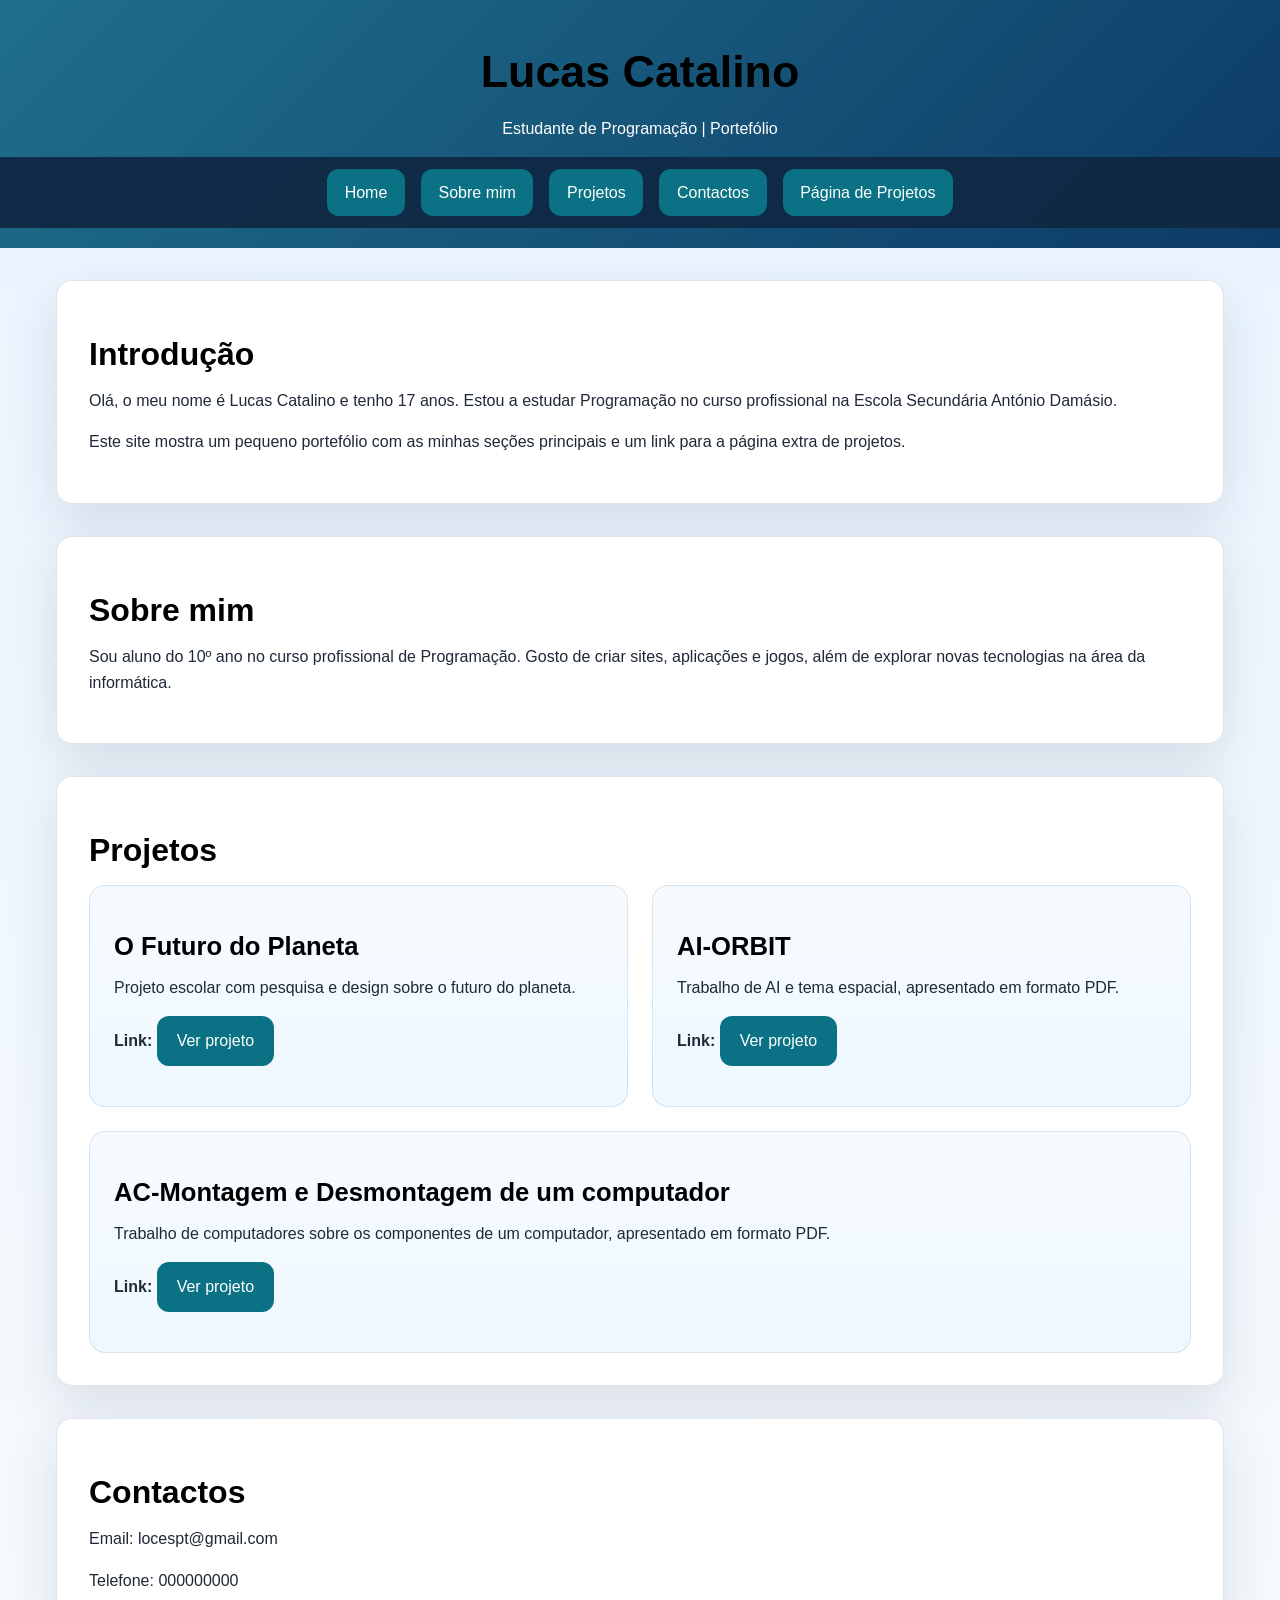
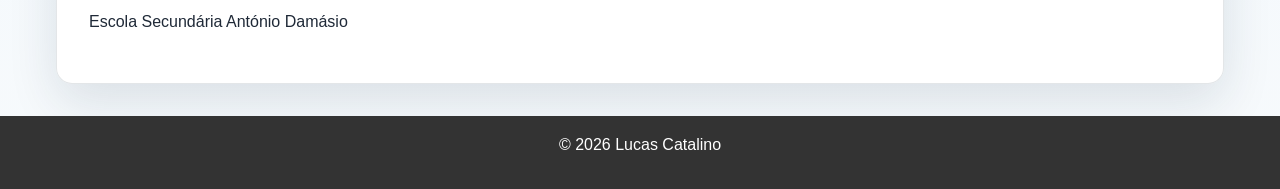
<file: Index.html>
<!doctype html>
<html lang="pt">
<head>
    <meta charset="UTF-8">
    <meta name="viewport" content="width=device-width, initial-scale=1.0">
    <title>Portefólio - Lucas Catalino</title>
    <link rel="stylesheet" href="styles.css">
</head>
<body>
    <header>
        <div class="branding">
            <h1>Lucas Catalino</h1>
            <p>Estudante de Programação | Portefólio</p>
        </div>
        <nav>
            <a href="#home">Home</a>
            <a href="#sobre">Sobre mim</a>
            <a href="#projetos">Projetos</a>
            <a href="#contactos">Contactos</a>
            <a href="pagina principal.html">Página de Projetos</a>
        </nav>
    </header>
    <main>
        <section id="home" class="container">
            <h2>Introdução</h2>
            <p>Olá, o meu nome é Lucas Catalino e tenho 17 anos. Estou a estudar Programação no curso profissional na Escola Secundária António Damásio.</p>
            <p>Este site mostra um pequeno portefólio com as minhas seções principais e um link para a página extra de projetos.</p>
        </section>
        <section id="sobre" class="container">
            <h2>Sobre mim</h2>
            <p>Sou aluno do 10º ano no curso profissional de Programação. Gosto de criar sites, aplicações e jogos, além de explorar novas tecnologias na área da informática.</p>
        </section>
        <section id="projetos" class="container">
            <h2>Projetos</h2>
            <div class="container1">
                <div class="coluna">
                    <h3>O Futuro do Planeta</h3>
                    <p>Projeto escolar com pesquisa e design sobre o futuro do planeta.</p>
                    <p><strong>Link:</strong> <a href="pagina principal.html" class="button">Ver projeto</a></p>
                </div>
                <div class="coluna">
                    <h3>AI-ORBIT</h3>
                    <p>Trabalho de AI e tema espacial, apresentado em formato PDF.</p>
                    <p><strong>Link:</strong> <a href="Pagina AI.html" class="button">Ver projeto</a></p>
                </div>
                                <div class="coluna">
                    <h3>AC-Montagem e Desmontagem de um computador</h3>
                    <p>Trabalho de computadores sobre os componentes de um computador, apresentado em formato PDF.</p>
                    <p><strong>Link:</strong> <a href="pagina principal.html" class="button">Ver projeto</a></p>
                </div>
            </div>
        </section>
        <section id="contactos" class="container">
            <h2>Contactos</h2>
            <p>Email: locespt@gmail.com</p>
            <p>Telefone: 000000000</p>
            <p>Escola Secundária António Damásio</p>
        </section>
    </main>
    <footer>
        <p>© 2026 Lucas Catalino</p>
    </footer>
</body>
</html>
</file>
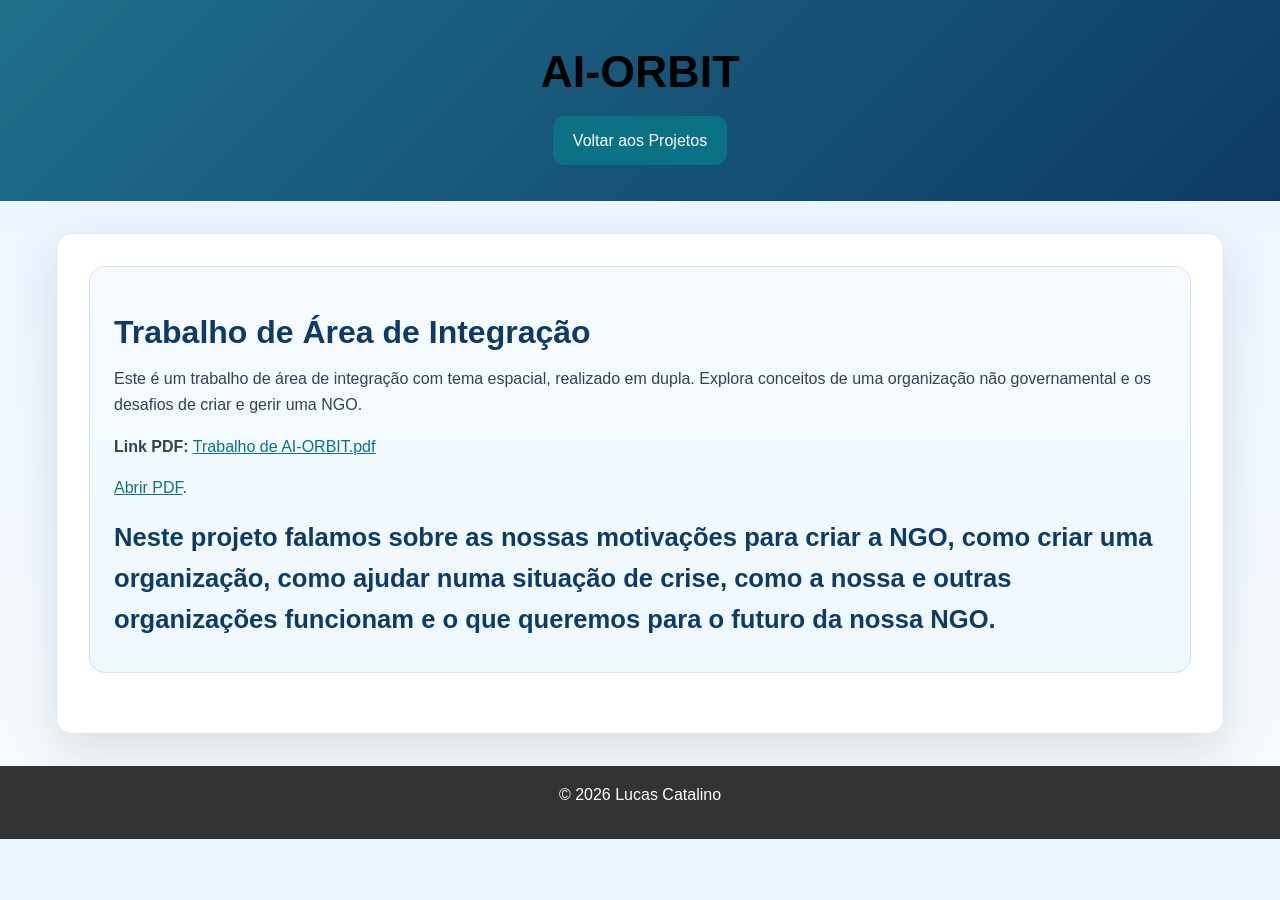
<file: Pagina AI.html>
<!doctype html>
<html lang="pt">
<head>
    <meta charset="UTF-8">
    <meta name="viewport" content="width=device-width, initial-scale=1.0">
    <title>AI-ORBIT</title>
    <link rel="stylesheet" href="styles.css">
</head>
<body>
    <header>
        <h1>AI-ORBIT</h1>
        <p><a href="pagina principal.html" class="button">Voltar aos Projetos</a></p>
    </header>
    <main>
        <section class="container">
            <article class="project">
                <h2>Trabalho de Área de Integração</h2>
                <p>Este é um trabalho de área de integração com tema espacial, realizado em dupla. 
                   Explora conceitos de uma organização não governamental e os desafios de criar e gerir uma NGO.</p>
                <p><strong>Link PDF:</strong> <a href="Images/Trabalho de AI-ORBIT.pdf" target="_blank">Trabalho de AI-ORBIT.pdf</a></p>
                <object data="Images/Trabalho de AI-ORBIT.pdf#page=1" type="application/pdf" width="100%" height="400">
                    <p><a href="Images/Trabalho de AI-ORBIT.pdf" target="_blank">Abrir PDF</a>.</p>
                </object>
                <h3>Neste projeto falamos sobre as nossas motivações para criar a NGO,
                    como criar uma organização, como ajudar numa situação de crise, 
                    como a nossa e outras organizações funcionam e o que queremos para o futuro da nossa NGO.</h3>  
            </article>
        </section>
    </main>
    <footer>
        <p>© 2026 Lucas Catalino</p>
    </footer>
</body>
</html>
</file>
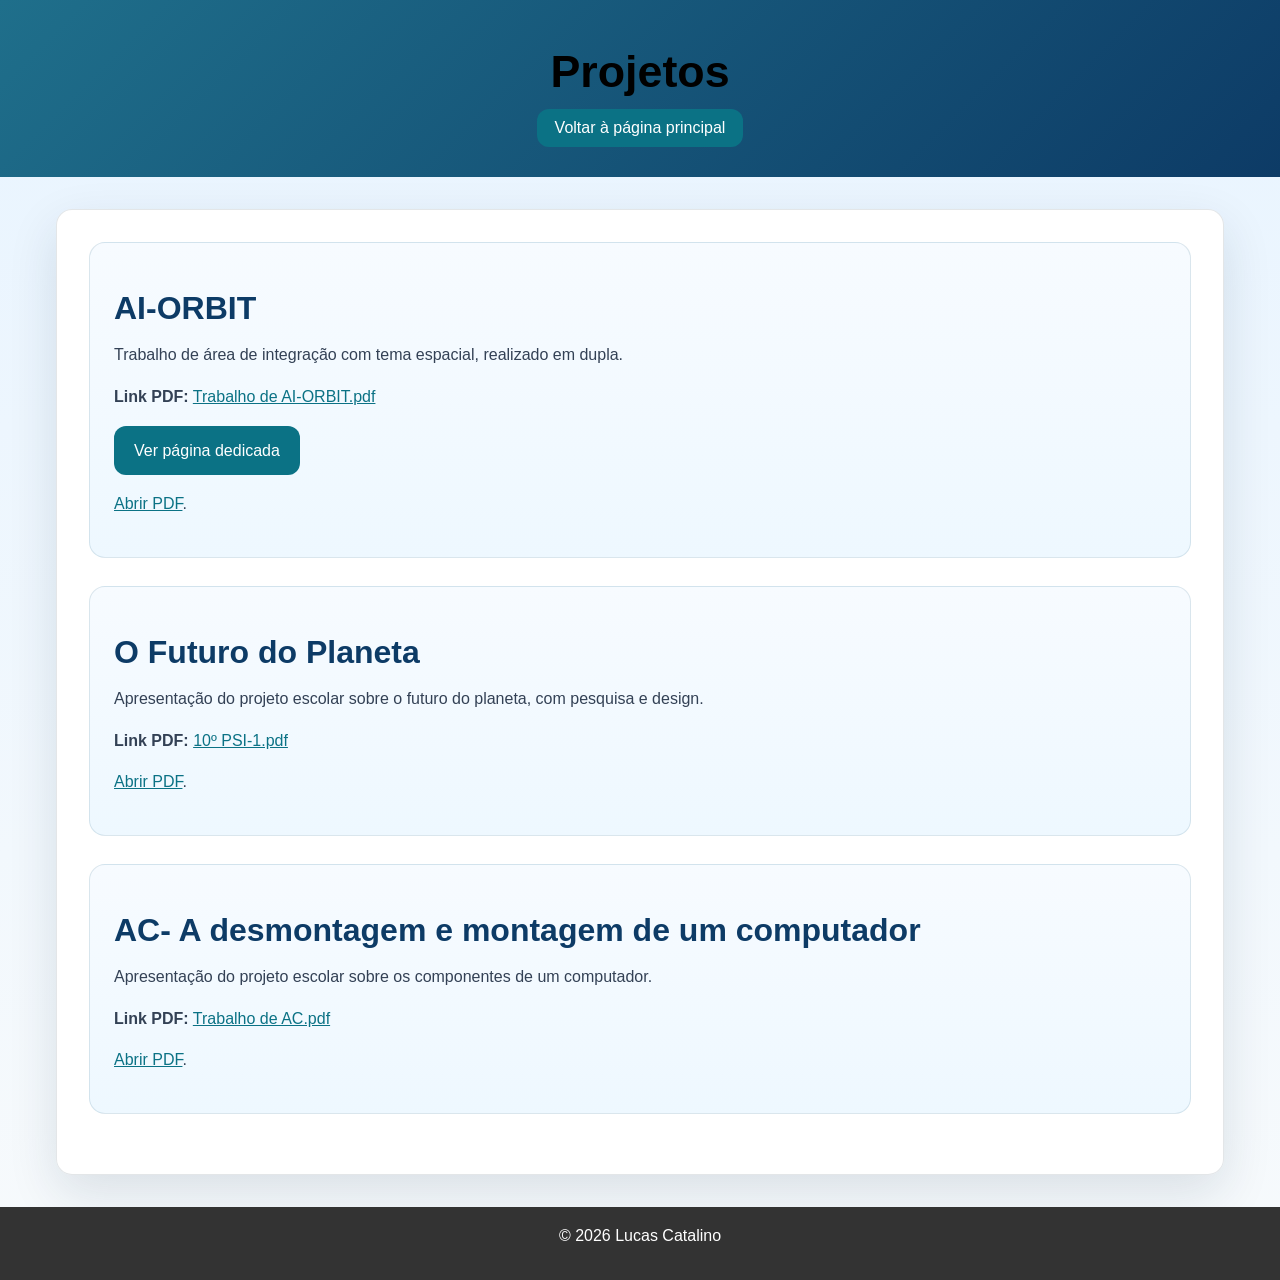
<file: pagina principal.html>
<!doctype html>
<html lang="pt">
<head>
    <meta charset="UTF-8">
    <meta name="viewport" content="width=device-width, initial-scale=1.0">
    <title>Página de Projetos</title>
    <link rel="stylesheet" href="styles.css">
</head>
<body>
    <header>
        <h1>Projetos</h1>
        <p><a href="Index.html">Voltar à página principal</a></p>
    </header>
    <main>
        <section class="container">
           
            <article class="project">
                <h2>AI-ORBIT</h2>
                <p>Trabalho de área de integração com tema espacial, realizado em dupla.</p>
                <p><strong>Link PDF:</strong> <a href="Images/Trabalho de AI-ORBIT.pdf" target="_blank">Trabalho de AI-ORBIT.pdf</a></p>
                <p><a href="Pagina AI.html" class="button">Ver página dedicada</a></p>
                <object data="Images/Trabalho de AI-ORBIT.pdf#page=1" type="application/pdf" width="100%" height="400">
                    <p><a href="Images/Trabalho de AI-ORBIT.pdf" target="_blank">Abrir PDF</a>.</p>
                </object>
            </article>
                       <article class="project">
                <h2>O Futuro do Planeta</h2>
                <p>Apresentação do projeto escolar sobre o futuro do planeta, com pesquisa e design.</p>
                <p><strong>Link PDF:</strong> <a href="Images/10º PSI-1.pdf" target="_blank">10º PSI-1.pdf</a></p>
                <object data="Images/10º PSI-1.pdf#page=1" type="application/pdf" width="100%" height="400">
                    <p><a href="Images/10º PSI-1.pdf" target="_blank">Abrir PDF</a>.</p>
                </object>
            </article>
                       <article class="project">
                <h2>AC- A desmontagem e montagem de um computador</h2>
                <p>Apresentação do projeto escolar sobre os componentes de um computador.</p>
                <p><strong>Link PDF:</strong> <a href="Images/Trabalho de AC.pdf" target="_blank">Trabalho de AC.pdf</a></p>
                <object data="Images/Trabalho de AC.pdf#page=1" type="application/pdf" width="100%" height="400">
                    <p><a href="Images/Trabalho de AC.pdf" target="_blank">Abrir PDF</a>.</p>
                </object>
            </article>
        </section>
    </main>
    <footer>
        <p>© 2026 Lucas Catalino</p>
    </footer>
</body>
</html>
</file>
<file: styles.css>
* {
    margin: 0;
    padding: 0;
    box-sizing: border-box;
}

body {
    font-family: Arial, sans-serif;
    line-height: 1.6;
    color: #1f2937;
    background: linear-gradient(180deg, #e8f4ff 0%, #f7fafc 100%);
}

header {
    background: linear-gradient(135deg, #1f6f8b, #0d3b66);
    color: #fff;
    padding: 1.25rem 0;
    text-align: center;
}


nav {
    background-color: rgba(15, 41, 68, 0.95);
    padding: 0.75rem;
}

nav a {
    color: #f8fafc;
    text-decoration: none;
    padding: 0.55rem 1rem;
    margin: 0 0.25rem;
    display: inline-block;
    border-radius: 0.35rem;
    transition: background-color 0.25s ease, transform 0.25s ease;
}

nav a:hover {
    background-color: rgba(255, 255, 255, 0.12);
    transform: translateY(-1px);
}


main {
    max-width: 1200px;
    margin: 2rem auto;
    padding: 0 1rem;
}

.container {
    background-color: rgba(255, 255, 255, 0.98);
    padding: 2rem;
    border-radius: 1rem;
    box-shadow: 0 18px 50px rgba(15, 41, 68, 0.12);
    margin-bottom: 2rem;
    border: 1px solid rgba(31, 49, 71, 0.12);
}

.branding {
    text-align: center;
}

.project {
    margin-bottom: 1.75rem;
    background: linear-gradient(180deg, #f7fbff 0%, #eef8ff 100%);
    border: 1px solid rgba(14, 78, 110, 0.12);
    border-radius: 1rem;
    padding: 1.5rem;
}

.project h2,
.project h3 {
    color: #0d3b66;
}

.project p {
    color: #334155;
}

.project a:not(.button):not(.btn) {
    color: #0b7285;
    text-decoration: underline;
}

.project a:not(.button):not(.btn):hover {
    color: #0d3b66;
}

.project img {
    width: 100%;
    max-width: 500px;
    height: auto;
    display: block;
    margin-top: 1rem;
    border-radius: 12px;
}

header nav {
    display: flex;
    flex-wrap: wrap;
    justify-content: center;
    gap: 0.5rem;
    margin-top: 1rem;
}

header a {
    color: #fff;
    text-decoration: none;
    padding: 0.65rem 1.1rem;
    background-color: #0b7285;
    border-radius: 0.75rem;
    transition: background-color 0.25s ease, transform 0.25s ease;
}

header a:hover {
    background-color: #0f4c75;
    transform: translateY(-1px);
}

h1, h2, h3 {
    margin: 1rem 0 0.5rem 0;
    color: #000000;
}

h1 {
    font-size: 2.8rem;
}

h2 {
    font-size: 2rem;
}

h3 {
    font-size: 1.6rem;
}


p {
    margin-bottom: 1rem;
}


img {
    max-width: 100%;
    height: auto;
    display: block;
    margin: 1rem 0;
}


footer {
    background-color: #333;
    color: #fff;
    text-align: center;
    padding: 1rem 0;
    margin-top: 2rem;
}


.button, button, .btn {
    display: inline-block;
    background-color: #0b7285;
    color: #fff;
    padding: 0.75rem 1.25rem;
    border: none;
    border-radius: 0.75rem;
    text-decoration: none;
    cursor: pointer;
    font-size: 1rem;
    transition: background-color 0.25s ease, transform 0.25s ease;
}

button:hover, .btn:hover, .button:hover {
    background-color: #0f4c75;
    transform: translateY(-1px);
}


@media (max-width: 768px) {
    header nav {
        flex-direction: column;
        align-items: center;
    }

    .container {
        padding: 1.5rem;
    }
}


        .container1 {
            display: flex;
            flex-wrap: wrap;
            gap: 1.5rem;
        }

        .coluna {
            flex: 1 1 calc(50% - 1.5rem);  
            word-break: break-all;
            background: linear-gradient(180deg, #f7fbff 0%, #eef8ff 100%);
            border: 1px solid rgba(14, 78, 110, 0.12);
            border-radius: 1rem;
            padding: 1.5rem;
        }

        @media (max-width: 768px) {
            .container1 {
                flex-direction: column;
            }

            .coluna {
                flex: 1 1 100%;
            }
        }

        @media (max-width: 600px) {
            .coluna {
                flex: 1 1 100%;
            }
        }
</file>
